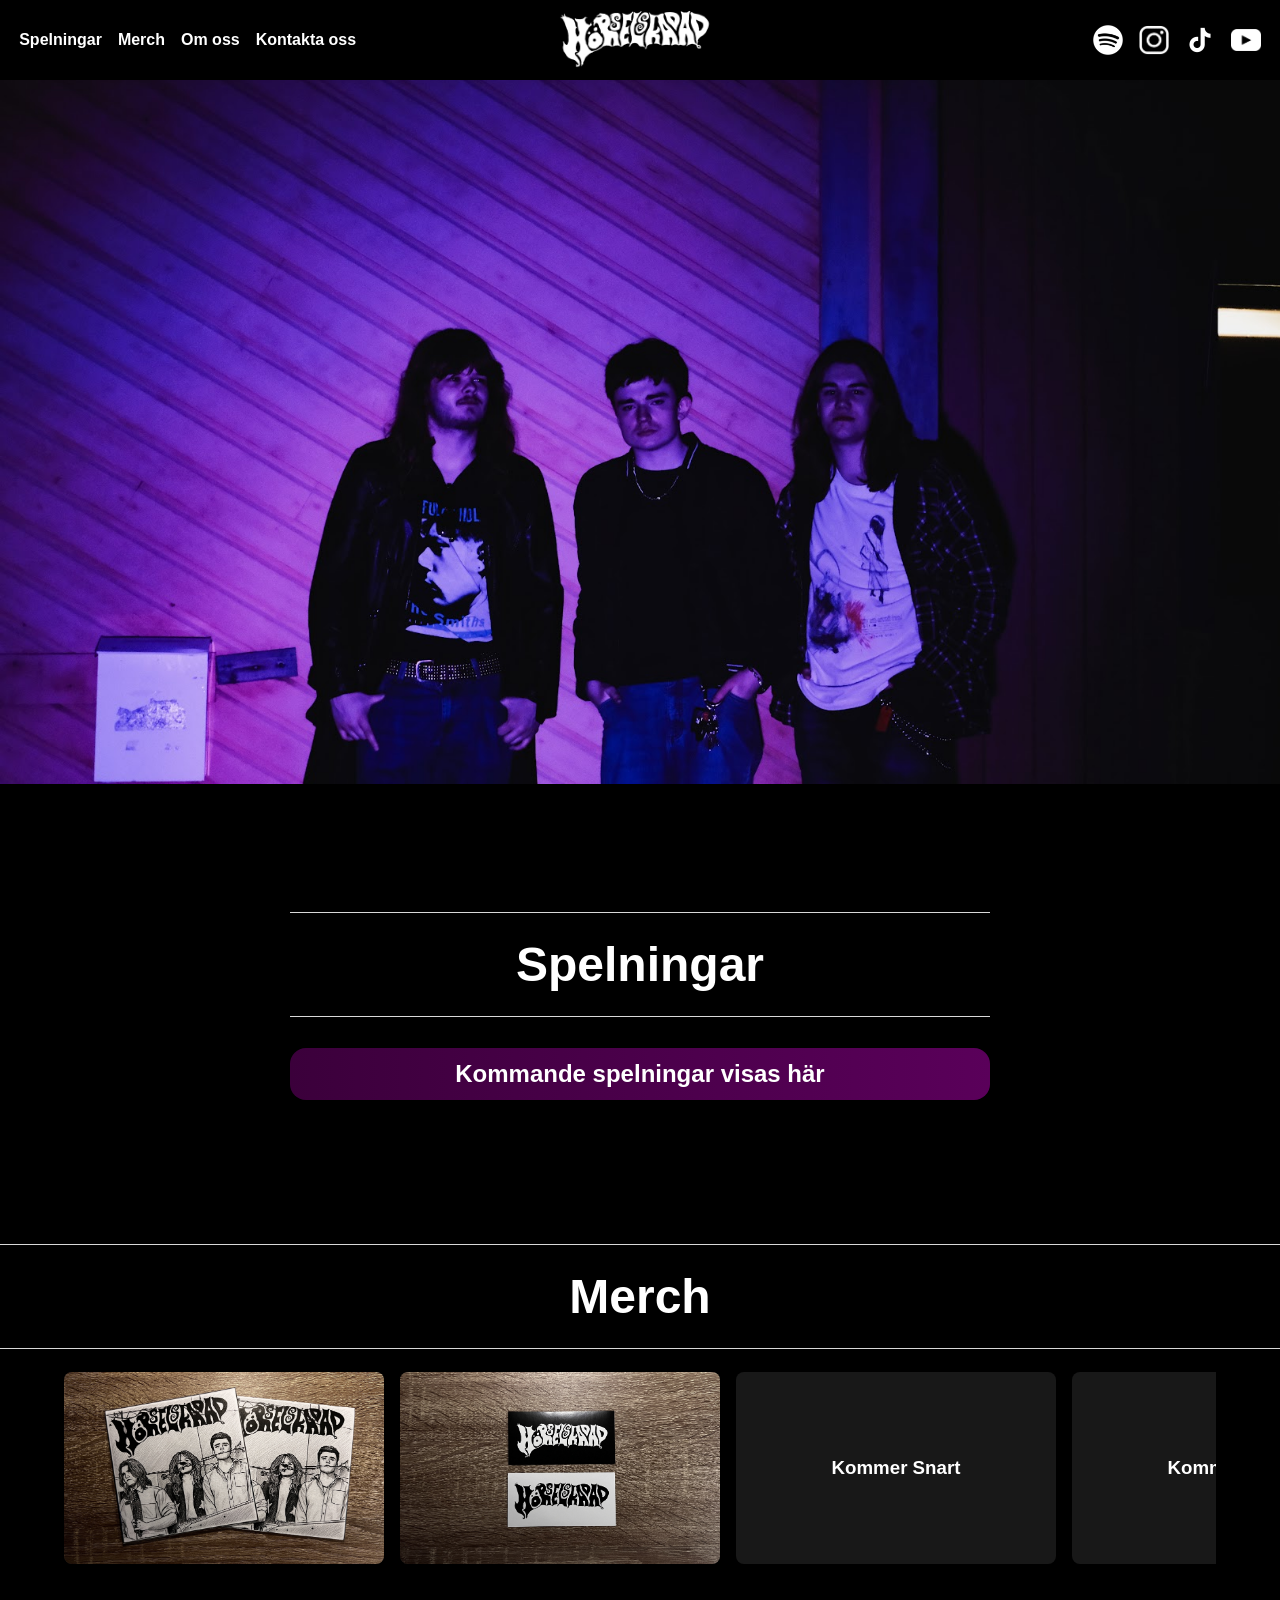
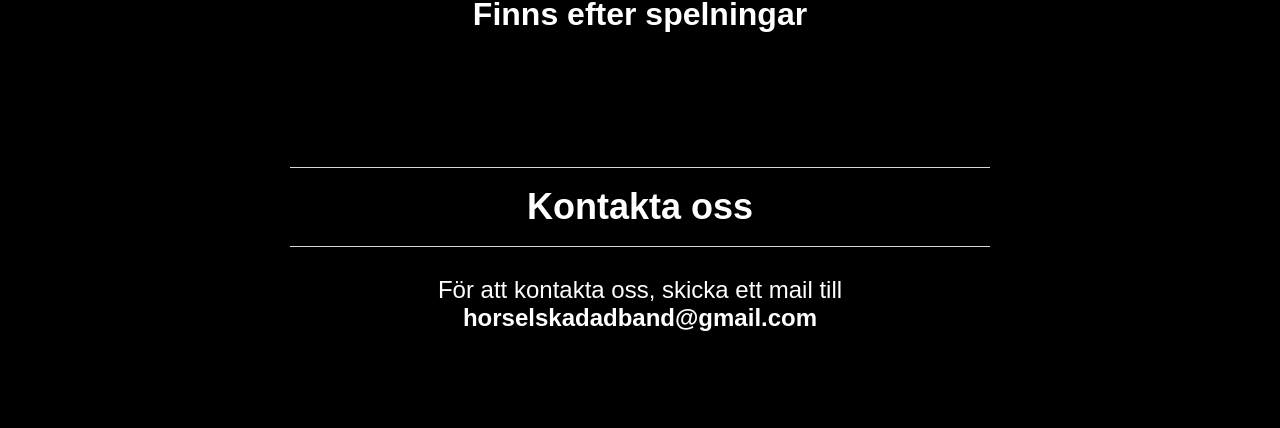
<file: index.html>
<html>
<head>
    <meta charset="UTF-8">
    <meta name="viewport" content="width=device-width, initial-scale=1.0">
    <title>Hörselskadad</title>
    <link rel="stylesheet" href="style.css">
    <link rel="icon" 
     type="image/png" 
     href="horselskadadLogo.png">
</head>
<body>
    <header>
    <nav class="navigate">
        <a href="#spelningar"><h3>Spelningar</h3></a>
        <a href="#merch"><h3>Merch</h3></a>
        <a href="omOss.html"><h3>Om oss</h3></a>
        <a href="contactUs.html"><h3>Kontakta oss</h3></a>
    </nav>
    <a href="#top"><img src="horselskadadLogo.png" alt="Horselskadad Logo" class="logo"></a>
    <nav class="links">
        <a href="https://open.spotify.com/artist/6plVVPEEYEJXOUu6vl9Bxy" target="_blank"><img src="SpotifyLogo.png" alt="Hörselskadad Spotify" class="social-icon"></a>
        <a href="https://www.instagram.com/horselskadad.band/" target="_blank"><img src="instagramLogo-removebg-preview.png" alt="Hörselskadad Instagram" class="social-icon"></a>
        <a href="https://www.tiktok.com/@horselskadad.band?_r=1&_t=ZN-94v751V4NgU" target="_blank"><img src="tiktokLogo.png" alt="Hörselskadad TikTok" class="social-icon"></a>
        <a href="https://youtube.com/@horselskadadband?si=D_Okt24bGaCXY3yG" target="_blank"><img src="youtubeLogo.png" alt="Hörselskadad YouTube" class="social-icon"></a>

    </nav>

    
    <button class="hamburger" id="hamburger" aria-label="Meny">
        <span></span><span></span><span></span>
    </button>
</header>


<nav class="mobile-menu" id="mobileMenu">
    <a href="#spelningar"><h3>Spelningar</h3></a>
    <a href="#merch"><h3>Merch</h3></a>
    <a href="omOss.html"><h3>Om oss</h3></a>
    <a href="contactUs.html"><h3>Kontakta oss</h3></a>
    <a href="https://open.spotify.com/artist/6plVVPEEYEJXOUu6vl9Bxy" target="_blank"><h3>Spotify</h3></a>
    <a href="https://www.instagram.com/horselskadad.band/" target="_blank"><h3>Instagram</h3></a>
    <a href="https://www.tiktok.com/@horselskadad.band?_r=1&_t=ZN-94v751V4NgU" target="_blank"><h3>TikTok</h3></a>
    <a href="https://youtube.com/@horselskadadband?si=D_Okt24bGaCXY3yG" target="_blank"><h3>YouTube</h3></a>
</nav>

    <main id="top">
        <img src="Main2.png" alt="Horselskadad Main"> 
    </main>
    
    <div class="container" id="spelningar">
        <h1 style="font-size: 3em;"><hr>Spelningar<hr></h1>
        
       
            
            <div class="gig-list">
            <div class="item">
                <div class="date">
                    <p class="date"></p>
                    <p class="time"></p>
                </div>
                
                <div class="name">
                    <h2>Kommande spelningar visas här</h2>
                </div>

                

            </div>
        
            
            
                
        
        </div> 
    </div>

</div>

    <article id="merch">
        <h1 style="font-size: 3em;"><hr>Merch<hr></h1>
        <div class="carousel">
        <div class="card"><img src="CD.jpeg" alt="Hörselskadad CD"></div>
        <div class="card"><img src="Sticker.jpeg" alt="Hörselskadad Sticker"></div>
        <div class="card"><h3>Kommer Snart</h3></div>
        <div class="card"><h3>Kommer Snart</h3></div>
    </div>
    <h3 style="font-size: 2em; text-align: center;">Finns efter spelningar</h3>
    </article>

    
    <section id="kontakta-oss" style="font-size: 1.5em;">
        <h1><hr>Kontakta oss<hr></h1>
        <p>För att kontakta oss, skicka ett mail till <a href="contactUs.html"><b>horselskadadband@gmail.com</b></a></p>
    </section>

</body>

<script src="script.js"></script>
</html>
</file>
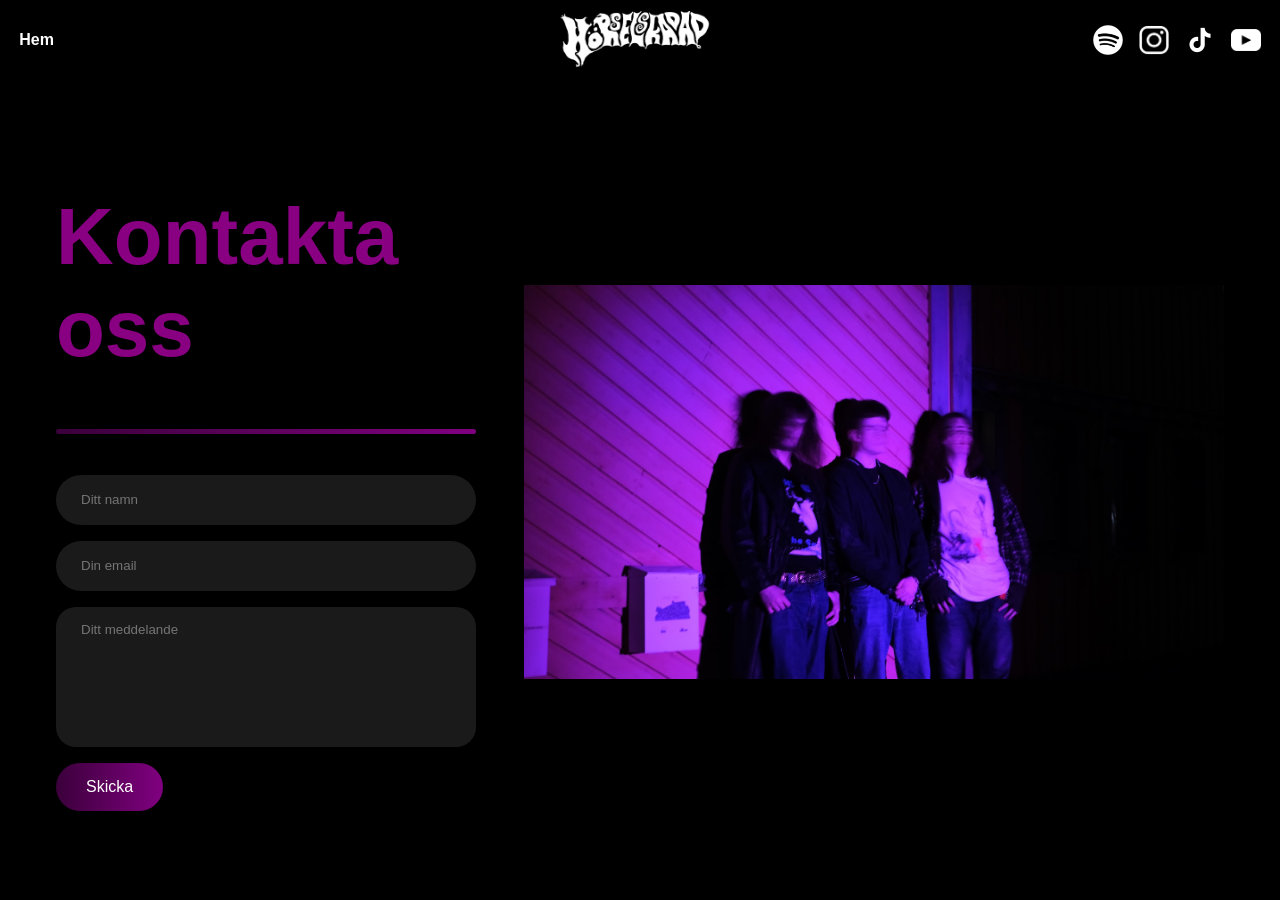
<file: contactUs.html>
<html>
    <head>
        <meta charset="UTF-8">
        <meta name="viewport" content="width=device-width, initial-scale=1.0">
        <link rel="stylesheet" href="style.css">
        <title>Hörselskadad - Kontakta oss</title>
        <link rel="icon" 
     type="image/png" 
     href="horselskadadLogo.png">
    </head>
    <body>
        <header>
            <nav class="navigate">
                <a href="index.html"><h3>Hem</h3></a>
            </nav>

            <a href="#top"><img src="horselskadadLogo.png" alt="Horselskadad Logo" class="logo"></a>

            <nav class="links">
                <a href="https://open.spotify.com/artist/6plVVPEEYEJXOUu6vl9Bxy" target="_blank"><img src="SpotifyLogo.png" alt="Spotify" class="social-icon"></a>
                <a href="https://www.instagram.com/horselskadad.band/" target="_blank"><img src="instagramLogo-removebg-preview.png" alt="Instagram" class="social-icon"></a>
                <a href="https://www.tiktok.com/@horselskadad.band?_r=1&_t=ZN-94v751V4NgU" target="_blank"><img src="tiktokLogo.png" alt="TikTok" class="social-icon"></a>
                <a href="https://youtube.com/@horselskadadband?si=D_Okt24bGaCXY3yG" target="_blank"><img src="youtubeLogo.png" alt="YouTube" class="social-icon"></a>
            </nav>

            <button class="hamburger" id="hamburger" aria-label="Meny">
                <span></span><span></span><span></span>
            </button>
        </header>

        <nav class="mobile-menu" id="mobileMenu">
            <a href="index.html"><h3>Hem</h3></a>
            <a href="https://open.spotify.com/artist/6plVVPEEYEJXOUu6vl9Bxy" target="_blank"><h3>Spotify</h3></a>
            <a href="https://www.instagram.com/horselskadad.band/" target="_blank"><h3>Instagram</h3></a>
            <a href="https://www.tiktok.com/@horselskadad.band?_r=1&_t=ZN-94v751V4NgU" target="_blank"><h3>TikTok</h3></a>
            <a href="https://youtube.com/@horselskadadband?si=D_Okt24bGaCXY3yG" target="_blank"><h3>YouTube</h3></a>
        </nav>

        <div class="contactContainer">
            <form action="https://api.web3forms.com/submit" method="POST" class="contactLeft">
                <div class="contactLeftTitle">
                    <h1>Kontakta oss</h1>
                    <hr>
                </div>
                <input type="hidden" name="access_key" value="02da8242-f7c7-4c52-9ceb-09d25bbe6708">
                <input type="text" name="name" placeholder="Ditt namn" class="contactInputs" required>
                <input type="text" name="email" placeholder="Din email" class="contactInputs" required>
                <textarea name="message" placeholder="Ditt meddelande" class="contactInputs" required></textarea>
                <button type="submit" class="contactButton">Skicka</button>
            </form>


            <img src="kontaktBild.png" alt="ContactUsImage" class="contactRight">
        </div>

    </body>
    <script src="script.js"></script>
</html>
</file>
<file: style.css>
/* Global Styles */
html {
    scroll-behavior: smooth;
}
 
*, *::before, *::after {
    box-sizing: border-box;
}
 
::-webkit-scrollbar {
    display: none;
}
 
body {
    background-color: black;
    color: white;
    font-family: Lexend, sans-serif;
    width: 100%;
    margin: 0;
    display: flex;
    flex-direction: column;
    align-items: center;
    overflow-x: hidden;
}
 
a {
    color: white;
    text-decoration: none;
}
 
a:hover {
    text-decoration: underline;
}
 
hr {
    border: none;
    height: 0.5px;
    background-color: rgb(216, 216, 216);
}
 
/* Header Styles */
 
header {
    background-color: black;
    z-index: 1000;
    position: fixed;
    top: 0;
    display: flex;
    justify-content: center;
    align-items: center;
    width: 100%;
    height: 80px;
    padding: 0 1rem;
}
 
header h1 {
    text-align: center;
    font-size: clamp(1.2rem, 4vw, 2.5em);
}
 
.logo {
    height: 120px;
    width: auto;
}

.logo:hover {
    scale: 1.05;
}
 
.navigate,
.links {
    display: flex;
    gap: clamp(0.4em, 2vw, 1em);
    align-items: center;
}
 
.navigate {
    position: absolute;
    left: 1.2em;
}
 
.links {
    position: absolute;
    right: 1.2em;
}
 
.navigate a h3 {
    font-size: clamp(0.7rem, 1.5vw, 1rem);
    margin: 0;
    white-space: nowrap;
}

.social-icon {
    width: clamp(20px, 3vw, 30px);
    height: auto;
    transition: transform 0.2s;
}
 
/* Mobile menue */
 
.hamburger {
    display: none;
    flex-direction: column;
    gap: 5px;
    cursor: pointer;
    background: none;
    border: none;
    padding: 4px;
    z-index: 1100;
}
 
.hamburger span {
    display: block;
    width: 24px;
    height: 2px;
    background: white;
    transition: transform 0.3s, opacity 0.3s;
}

 
.mobile-menu {
    display: none;
    position: fixed;
    top: 80px;
    left: 0;
    width: 100%;
    background: #0a0a0a;
    flex-direction: column;
    align-items: center;
    gap: 1.5rem;
    padding: 1.5rem 0;
    z-index: 999;
    border-top: 1px solid #222;
    animation: dropDown 0.3s ease-out;
}
 
.mobile-menu.open {
    display: flex;
}
 
.mobile-menu a h3 {
    margin: 0;
    font-size: 1.1rem;
}

@keyframes dropDown {
    from { opacity: 0; transform: translateY(-10px); }
    to { opacity: 1; transform: translateY(0); }
}
 
/*main picture*/
 
main {
    max-width: 1700px;
    display: flex;
    justify-content: center;
    align-items: center;
    margin-top: 4em ;
}
 
main img {
    width: 100%;
    max-width: 100vw;
    height: auto;
    display: block;
}
 
/* container for sections  */
 
.container {
    background-color: black;
    color: white;
    width: min(90vw, 700px);
    margin: 4rem auto;
    text-align: center;
    padding-top: 2em;
    animation: fadeIn linear;
    animation-timeline: view();
    animation-range-start: cover;
    animation-range-end: 400px;
}
 
.container h1 {
    margin-bottom: 2rem;
    font-size: clamp(1.5rem, 5vw, 3em);
}
 

/* Gig List Styles */

.gig-list {
    color: white;
    width: 100%;
}
 
.gig-list .item {
    background: linear-gradient(270deg, rgb(90, 0, 90), #3b003b);
    padding: 0.75rem 0.5rem;
    margin-bottom: 1rem;
    display: grid;
    grid-template-columns: 1fr 4fr 1fr;
    gap: 0.5rem;
    border-radius: 1rem;
    align-items: center;
}
 
.gig-list .item:hover {
    background-color: rgb(66, 19, 19);
}
 
.gig-list .item .date p {
    margin: 0.15em 0;
    font-size: clamp(0.75rem, 2vw, 1rem);
}
 
.gig-list .item .name h2 {
    margin: 0;
    font-size: clamp(1rem, 3vw, 1.5rem);
}
 
.gig-list .item .biljeter {
    display: flex;
    justify-content: center;
    align-items: center;
    height: 2.5em;
    background-color: #000000;
    color: white;
    border-radius: 1.25rem;
    font-size: clamp(0.7rem, 1.8vw, 0.95rem);
    white-space: nowrap;
    padding: 0 0.5em;
}
 
.gig-list .item .biljeter:hover {
    background-color: #292929;
    text-decoration: none;
}
 



article {
    width: 100%;
    text-align: center;
    animation: fadeIn linear;
    animation-timeline: view();
    animation-range-start: cover;
    animation-range-end: 400px;
}
 
article h1 {
    margin-top: 4rem;
    margin-bottom: 0;
    font-size: clamp(1.5rem, 5vw, 3em);
    text-align: center;
}
 
/*Merch styles*/
 
.carousel {
    width: 90%;
    overflow-x: auto;
    margin: 1.5em auto;
    margin-bottom: 2em;
    display: flex;
    gap: 1em;
    scroll-behavior: smooth;
    anchor-name: --carousel;
    scroll-snap-type: x mandatory;
}
 
.carousel::-webkit-scrollbar {
    display: none;
}
 
.carousel::scroll-button(right),
.carousel::scroll-button(left) {
    content: '→';
    border: none;
    background-color: rgb(82, 39, 82);
    font-size: 1.5rem;
    color: white;
    height: 40px;
    width: 40px;
    border-radius: 50%;
    padding-bottom: 0.1em;
    cursor: pointer;
    position: fixed;
    position-anchor: --carousel;
    position-area: right center;
    translate: -50%;
}
 
.carousel::scroll-button(left) {
    content: '←';
    position-area: left center;
    translate: 50%;
}
 
.carousel::scroll-button(right):disabled,
.carousel::scroll-button(left):disabled {
    opacity: 0.5;
    cursor: auto;
}
 
.card {
    scroll-snap-align: start;
    flex: 0 0 clamp(160px, 40vw, 20em);
    height: clamp(100px, 25vw, 12em);
    background-color: #181818;
    border-radius: 0.5em;
    text-align: center;
    align-content: center;
}
 
.card img {
    width: 100%;
    height: 100%;
    object-fit: cover;
    border-radius: 0.5em;
}

/* Information */

section {
    width: min(90vw, 700px);
    margin: 3em auto;
    text-align: center;
    font-size: clamp(1rem, 2.5vw, 1.5em);
    animation: fadeIn linear;
    animation-timeline: view();
    animation-range-start: cover;
    animation-range-end: 200px;
}
    
/* Contact Section */
 
.contactContainer {
    min-height: 100vh;
    display: flex;
    justify-content: center;
    align-items: center;
    flex-wrap: wrap;
    gap: 3rem;
    padding: 6rem 2rem 2rem;
}
 
.contactLeft {
    display: flex;
    flex-direction: column;
    align-items: start;
    gap: 1em;
    width: min(100%, 420px);
}
 
.contactLeftTitle {
    font-weight: 600;
    color: rgb(136, 0, 129);
    font-size: clamp(1.5rem, 5vw, 40px);
    margin-bottom: 5px;
}
 
.contactLeftTitle hr {
    border: none;
    width: 100%;
    max-width: 500px;
    height: 5px;
    background: linear-gradient(270deg, purple, #3b003b);
    border-radius: 10px;
    margin-bottom: 20px;
}
 
.contactInputs {
    width: 100%;
    height: 50px;
    border: none;
    outline: none;
    padding-left: 25px;
    font-weight: 500;
    color: white;
    border-radius: 50px;
    background-color: #1a1a1a;
}
 
.contactLeft textarea {
    height: 140px;
    padding-top: 15px;
    border-radius: 20px;
    width: 100%;
    resize: none;
    background-color: #1a1a1a;
    color: white;
    border: none;
    outline: none;
    padding-left: 25px;
    font-family: Lexend, sans-serif;
}
 
.contactInputs:focus,
.contactLeft textarea:focus {
    border: 3px solid rgb(182, 147, 141);
}
 
.contactLeft button {
    display: flex;
    align-items: center;
    padding: 15px 30px;
    font-size: 16px;
    color: #ffffff;
    gap: 10px;
    border: none;
    border-radius: 50px;
    background: linear-gradient(270deg, purple, #3b003b);
    cursor: pointer;
}
 
.contactRight {
    width: min(100%, 700px);
    height: auto;
    object-fit: cover;
}

.aboutUs {
    width: min(90vw, 100%);
    display: flex;
    flex-wrap: wrap; 
    margin: clamp(2rem, 8vw, 10rem); 
    gap: 2rem;
}

.aboutUsText {
    width: 100%;
    max-width: 700px;
    flex: 1 1 300px; 
    text-align: left;
    font-size: clamp(1rem, 2.5vw, 1.5em);
}

.aboutUs img {
    width: 100%;
    max-width: 1000px;
    flex: 1 1 300px; 
    object-fit: cover;
    padding-left: clamp(1rem, 5vw, 10rem); 
}

.namecards {
    width: min(90vw, 100%);
    height: auto; 
    display: flex;
    flex-direction: column;
    gap: 2rem;
}

.namecards img {
    width: 100%;
    max-width: 600px;
    height: auto;
    padding: 0 clamp(1rem, 4vw, 4em);
}

.Leon, .Almer, .Fabian {
    display: flex;
    justify-content: left;
    flex-wrap: wrap; 
}

.Almer {
    flex-direction: row-reverse;
}



 
@keyframes fadeIn {
    from { opacity: 0; scale: 0.9; }
    to   { opacity: 1; scale: 1; }
}
 

 
@media (max-width: 700px) {
   
    .navigate,
    .links {
        display: none;
    }
 
    .hamburger {
        display: flex;
        position: absolute;
        right: 1rem;
    }
 
    
    .gig-list .item {
        grid-template-columns: auto 1fr auto;
        gap: 0.4rem;
        padding: 0.6rem;
    }
}
 
@media (max-width: 700px) {
    .gig-list .item {
        grid-template-columns: 1fr;
        text-align: center;
    }
 
    .gig-list .item .biljeter {
        width: 100%;
    }
}

@media (max-width: 700px) {
    .aboutUs {
        flex-direction: column;
        margin: 5rem 1rem 1rem;
    }

    .aboutUs img {
        padding-left: 0;
        max-width: 100%;
    }

    .Leon, .Almer, .Fabian {
        flex-direction: column;
        align-items: flex-start;
        text-align: left;
    }

    .namecards img {
        width: clamp(420px, 60vw, 600px);
    }
}
</file>
